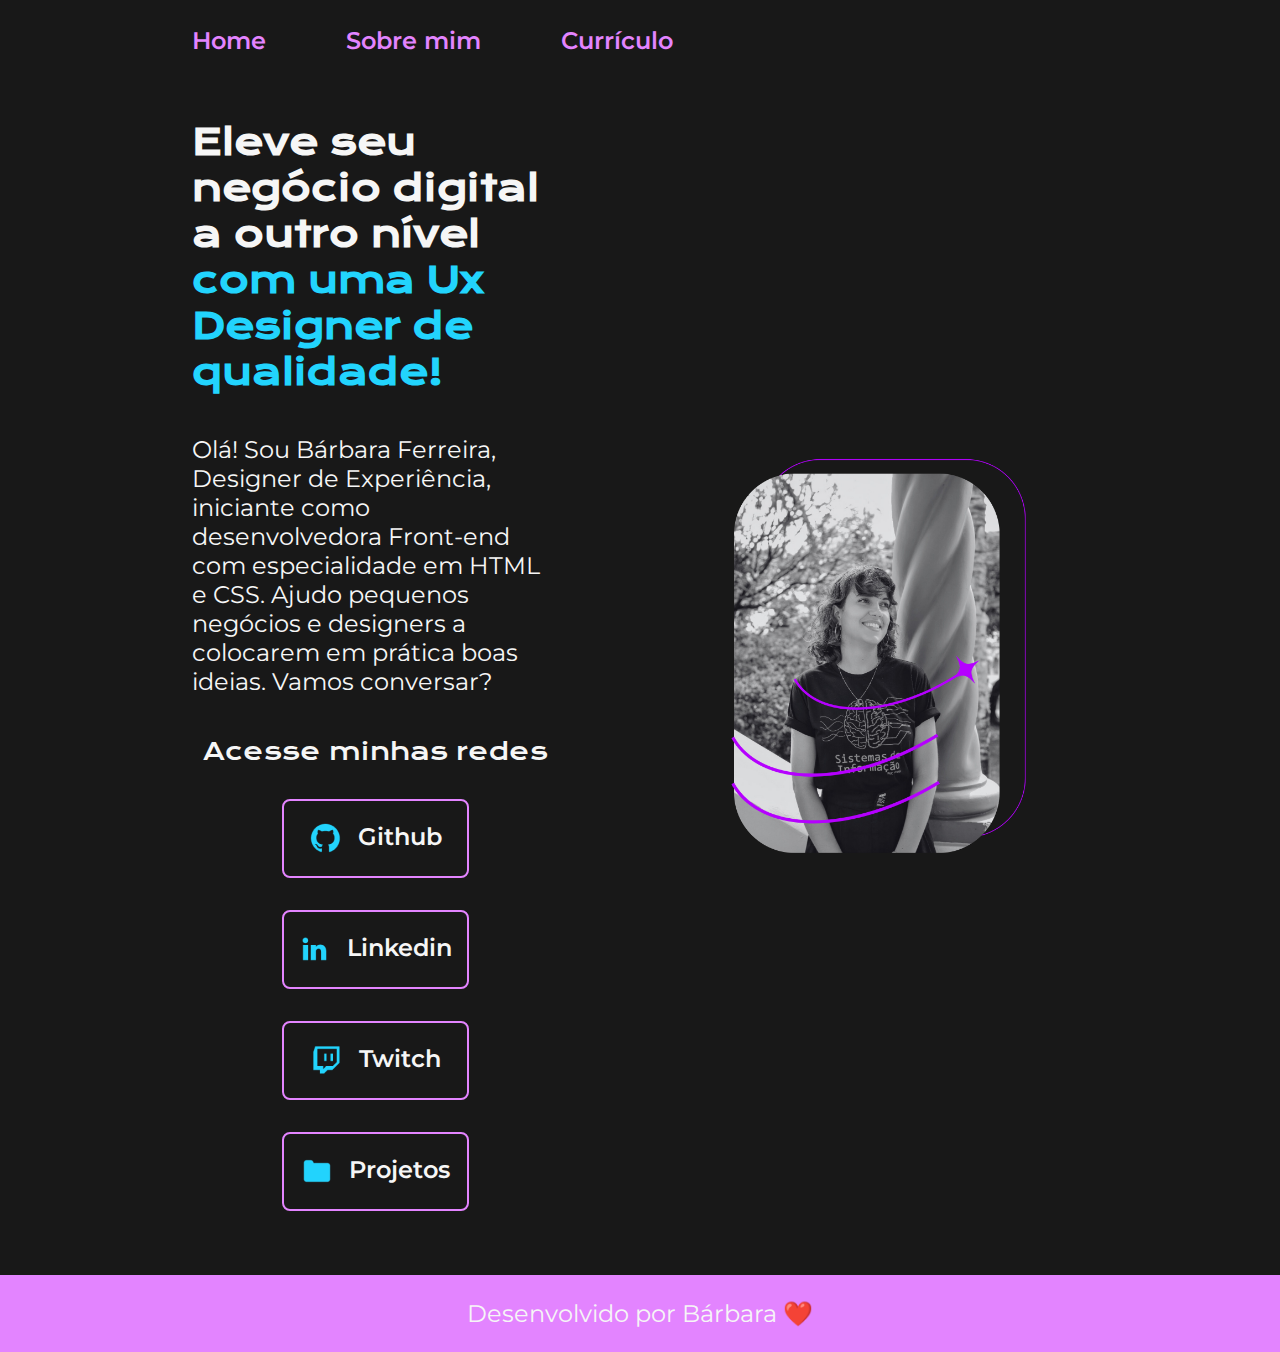
<file: index.html>
<!DOCTYPE html>
<html lang="pt-br">

<head>
    <meta charset="UTF-8">
    <meta name="viewport" content="width=device-width, initial-scale=1.0">
    <title>Portfolio</title>
    <link rel="stylesheet" href="./styles/style.css">
</head>

<body>
    <header class="cabecalho">
        <nav class="cabecalho__menu">
            <a class="cabecalho__menu__link" href="index.html">Home</a>
            <a class="cabecalho__menu__link" href="about.html">Sobre mim</a>
            <a class="cabecalho__menu__link" href="curriculum.html">Currículo</a>
        </nav>
    </header>
    <main class="apresentacao">
        <section class="apresentacao__conteudo">
            <h1 class="apresentacao__conteudo__titulo">Eleve seu negócio digital a outro nível <strong
                    class="titulo-destaque">com uma Ux Designer de
                    qualidade!</strong></h1>
            <p class="apresentacao__conteudo__texto">Olá! Sou Bárbara Ferreira, Designer de Experiência, iniciante como desenvolvedora Front-end com
                especialidade em HTML e CSS. Ajudo
                pequenos
                negócios e designers a colocarem em prática boas ideias. Vamos conversar?</p>
            <div class="apresentacao__links">
                <h2 class="apresentacao_links_subtitulo">Acesse minhas redes</h2>
                <a class="apresentacao__links__navegacao" href="https://github.com/BarbaraFe"> <img
                        src="./assets/github.png">
                    Github
                </a>
                <a class="apresentacao__links__navegacao" href="https://www.linkedin.com/in/barbara-ferreira-jesuino/">
                    <img src="./assets/linkedin.png">
                    Linkedin
                </a>
                <a class="apresentacao__links__navegacao" href="https://www.twitch.tv/baarbfe"> <img
                        src="./assets/twitch.png">
                    Twitch
                </a>
<a class="apresentacao__links__navegacao" href="https://www.notion.so/portfolio-barbara/Sobre-b39dc70a672c4f66af65b9e74e6d6672?pvs=4"> <img
                    src="./assets/portfolio.png">
                Projetos
            </a>
            </div>
        </section>
        <img class="apresentacao__imagem" src="./assets/imagem.png" alt="foto-barbara">
    </main>
    <footer class="rodape">
        <p>Desenvolvido por Bárbara ❤️</p>
    </footer>
</body>

</html>
</file>
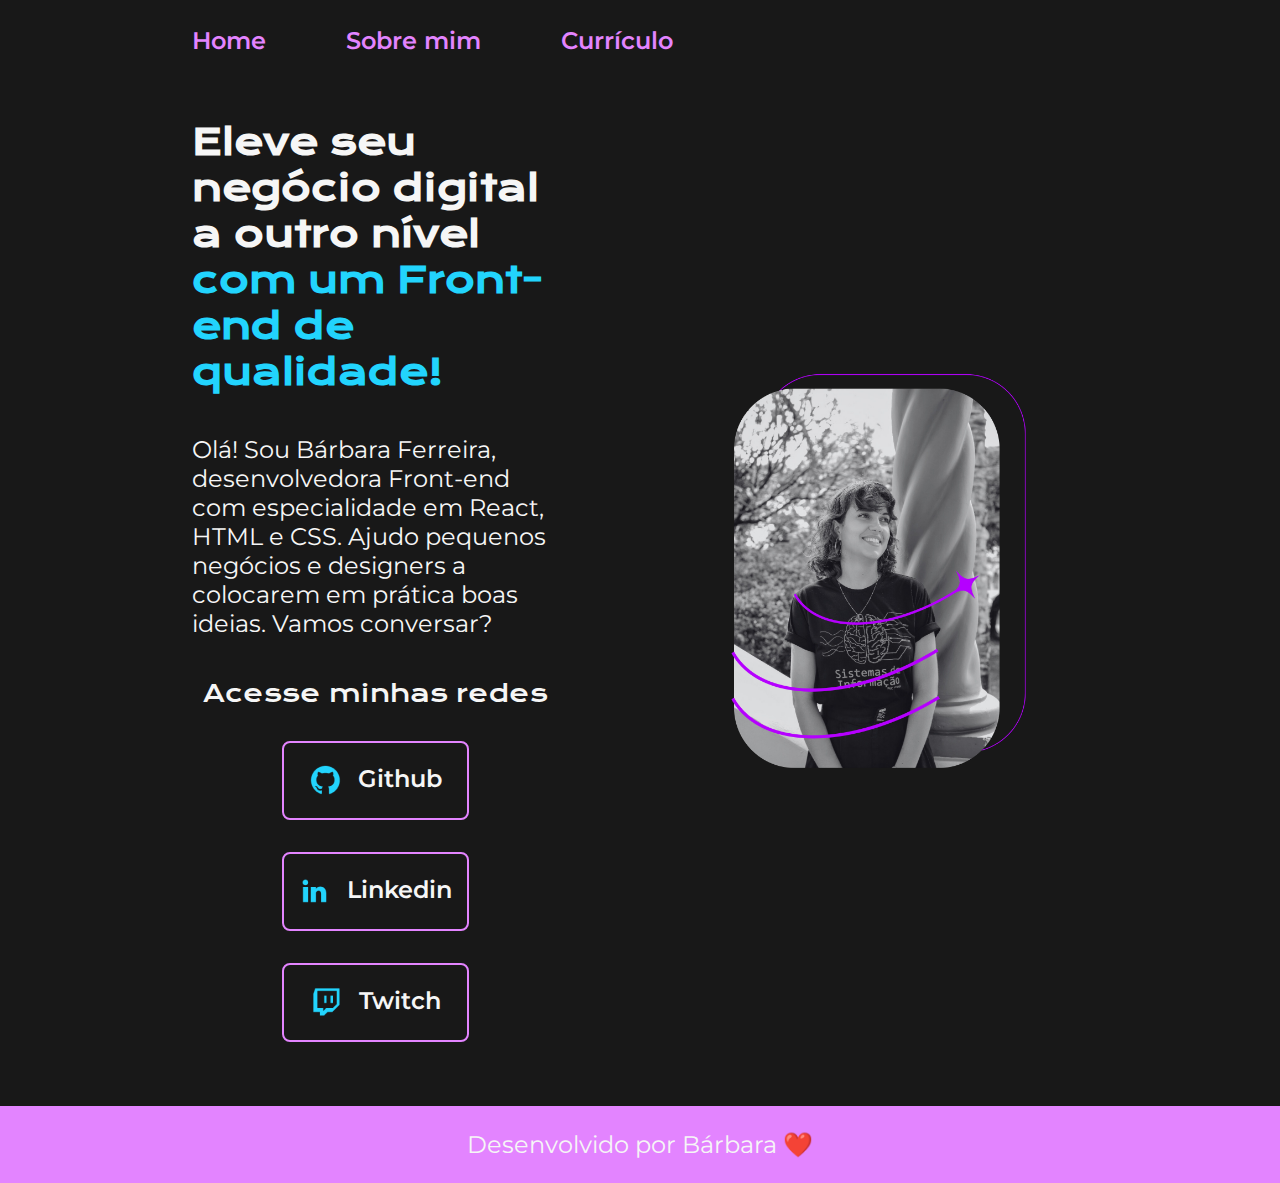
<file: Portifolio/index.html>
<!DOCTYPE html>
<html lang="pt-br">

<head>
    <meta charset="UTF-8">
    <meta name="viewport" content="width=device-width, initial-scale=1.0">
    <title>Portfolio</title>
    <link rel="stylesheet" href="./styles/style.css">
</head>

<body>
    <header class="cabecalho">
        <nav class="cabecalho__menu">
            <a class="cabecalho__menu__link" href="index.html">Home</a>
            <a class="cabecalho__menu__link" href="about.html">Sobre mim</a>
            <a class="cabecalho__menu__link" href="curriculum.html">Currículo</a>
        </nav>
    </header>
    <main class="apresentacao">
        <section class="apresentacao__conteudo">
            <h1 class="apresentacao__conteudo__titulo">Eleve seu negócio digital a outro nível <strong
                    class="titulo-destaque">com um Front-end de
                    qualidade!</strong></h1>
            <p class="apresentacao__conteudo__texto">Olá! Sou Bárbara Ferreira, desenvolvedora Front-end com
                especialidade em React, HTML e CSS. Ajudo
                pequenos
                negócios e designers a colocarem em prática boas ideias. Vamos conversar?</p>
            <div class="apresentacao__links">
                <h2 class="apresentacao_links_subtitulo">Acesse minhas redes</h2>
                <a class="apresentacao__links__navegacao" href="https://github.com/BarbaraFe"> <img
                        src="./assets/github.png">
                    Github
                </a>
                <a class="apresentacao__links__navegacao" href="https://www.linkedin.com/in/barbara-ferreira-jesuino/">
                    <img src="./assets/linkedin.png">
                    Linkedin
                </a>
                <a class="apresentacao__links__navegacao" href="https://www.twitch.tv/baarbfe"> <img
                        src="./assets/twitch.png">
                    Twitch
                </a>

            </div>
        </section>
        <img class="apresentacao__imagem" src="./assets/imagem.png" alt="foto-barbara">
    </main>
    <footer class="rodape">
        <p>Desenvolvido por Bárbara ❤️</p>
    </footer>
</body>

</html>
</file>
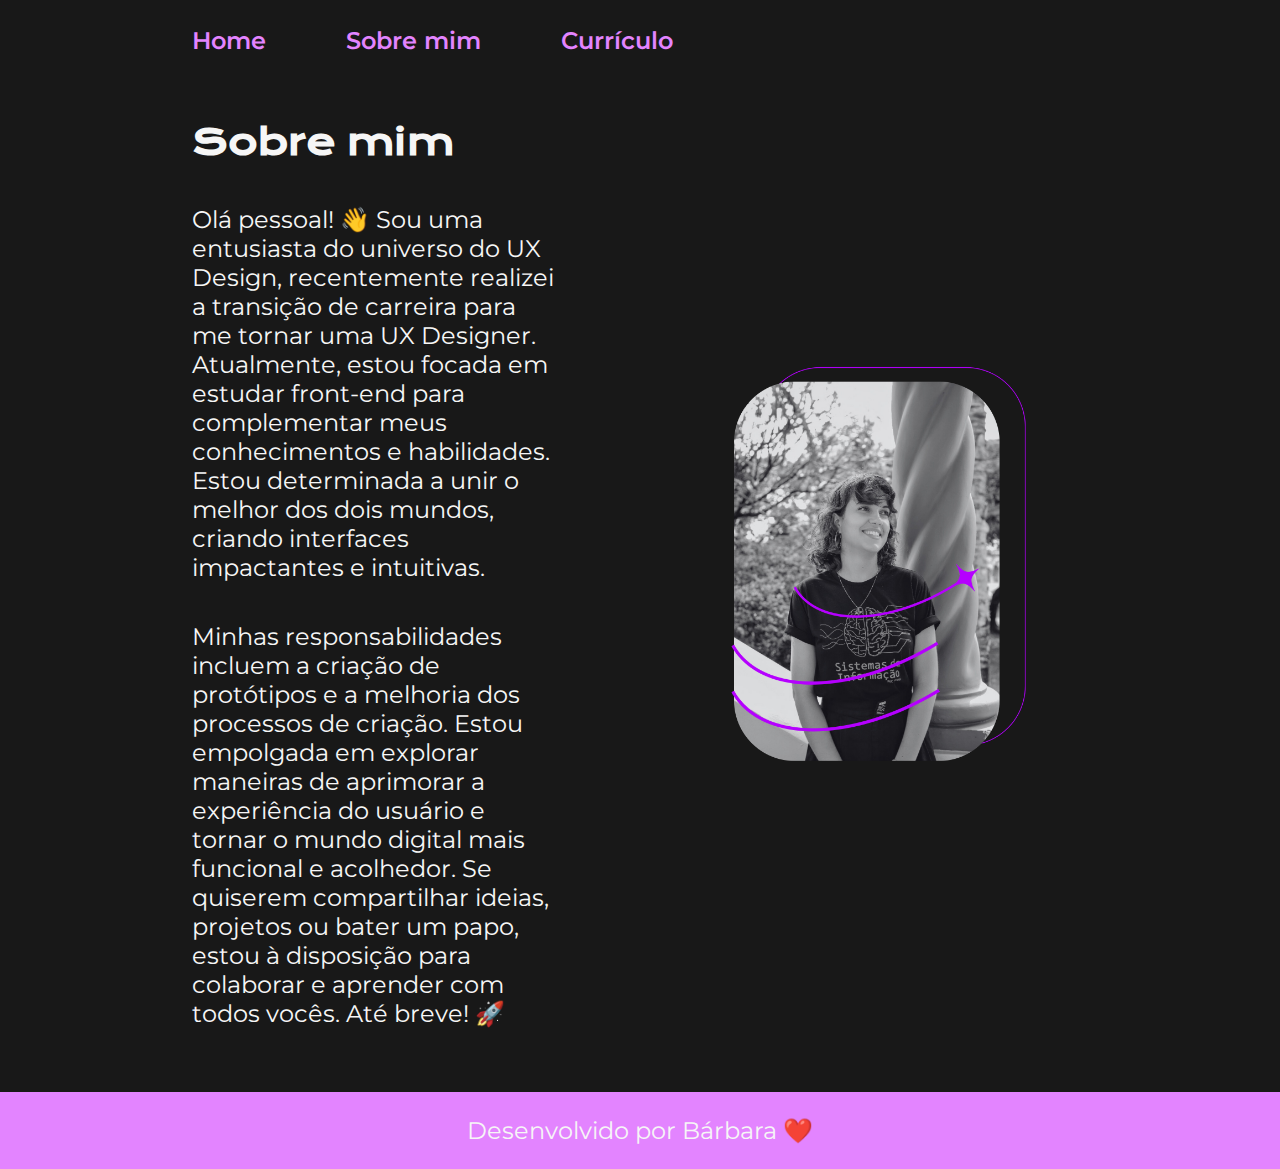
<file: about.html>
<!DOCTYPE html>
<html lang="pt-br">

<head>
    <meta charset="UTF-8">
    <meta name="viewport" content="width=device-width, initial-scale=1.0">
    <title>Sobre mim</title>
    <link rel="stylesheet" href="./styles/style.css">
</head>

<body>
    <header class="cabecalho">
        <nav class="cabecalho__menu">
            <a class="cabecalho__menu__link" href="index.html">Home</a>
            <a class="cabecalho__menu__link" href="about.html">Sobre mim</a>
            <a class="cabecalho__menu__link" href="curriculum.html">Currículo</a>
        </nav>
    </header>
    <main class="apresentacao">
        <section class="apresentacao__conteudo">
            <h1 class="apresentacao__conteudo__titulo">Sobre mim</h1>
            <p class="apresentacao__conteudo__texto">Olá pessoal! 👋 Sou uma entusiasta do universo do UX Design,
                recentemente realizei a transição de carreira para me tornar uma UX Designer. Atualmente, estou focada
                em estudar front-end para complementar meus conhecimentos e habilidades. Estou determinada a unir o
                melhor dos dois mundos, criando interfaces impactantes e intuitivas.</p>
            <p class="apresentacao__conteudo__texto">Minhas responsabilidades incluem a criação de protótipos e a
                melhoria dos processos de criação. Estou empolgada em explorar maneiras de aprimorar a experiência do
                usuário e tornar o mundo digital mais funcional e acolhedor. Se quiserem compartilhar ideias, projetos
                ou bater um papo, estou à disposição para colaborar e aprender com todos vocês. Até breve! 🚀</p>
        </section>
        <img class="apresentacao__imagem" src="./assets/imagem.png" alt="foto-barbara">
    </main>
    <footer class="rodape">
        <p>Desenvolvido por Bárbara ❤️</p>
    </footer>
</body>

</html>
</file>
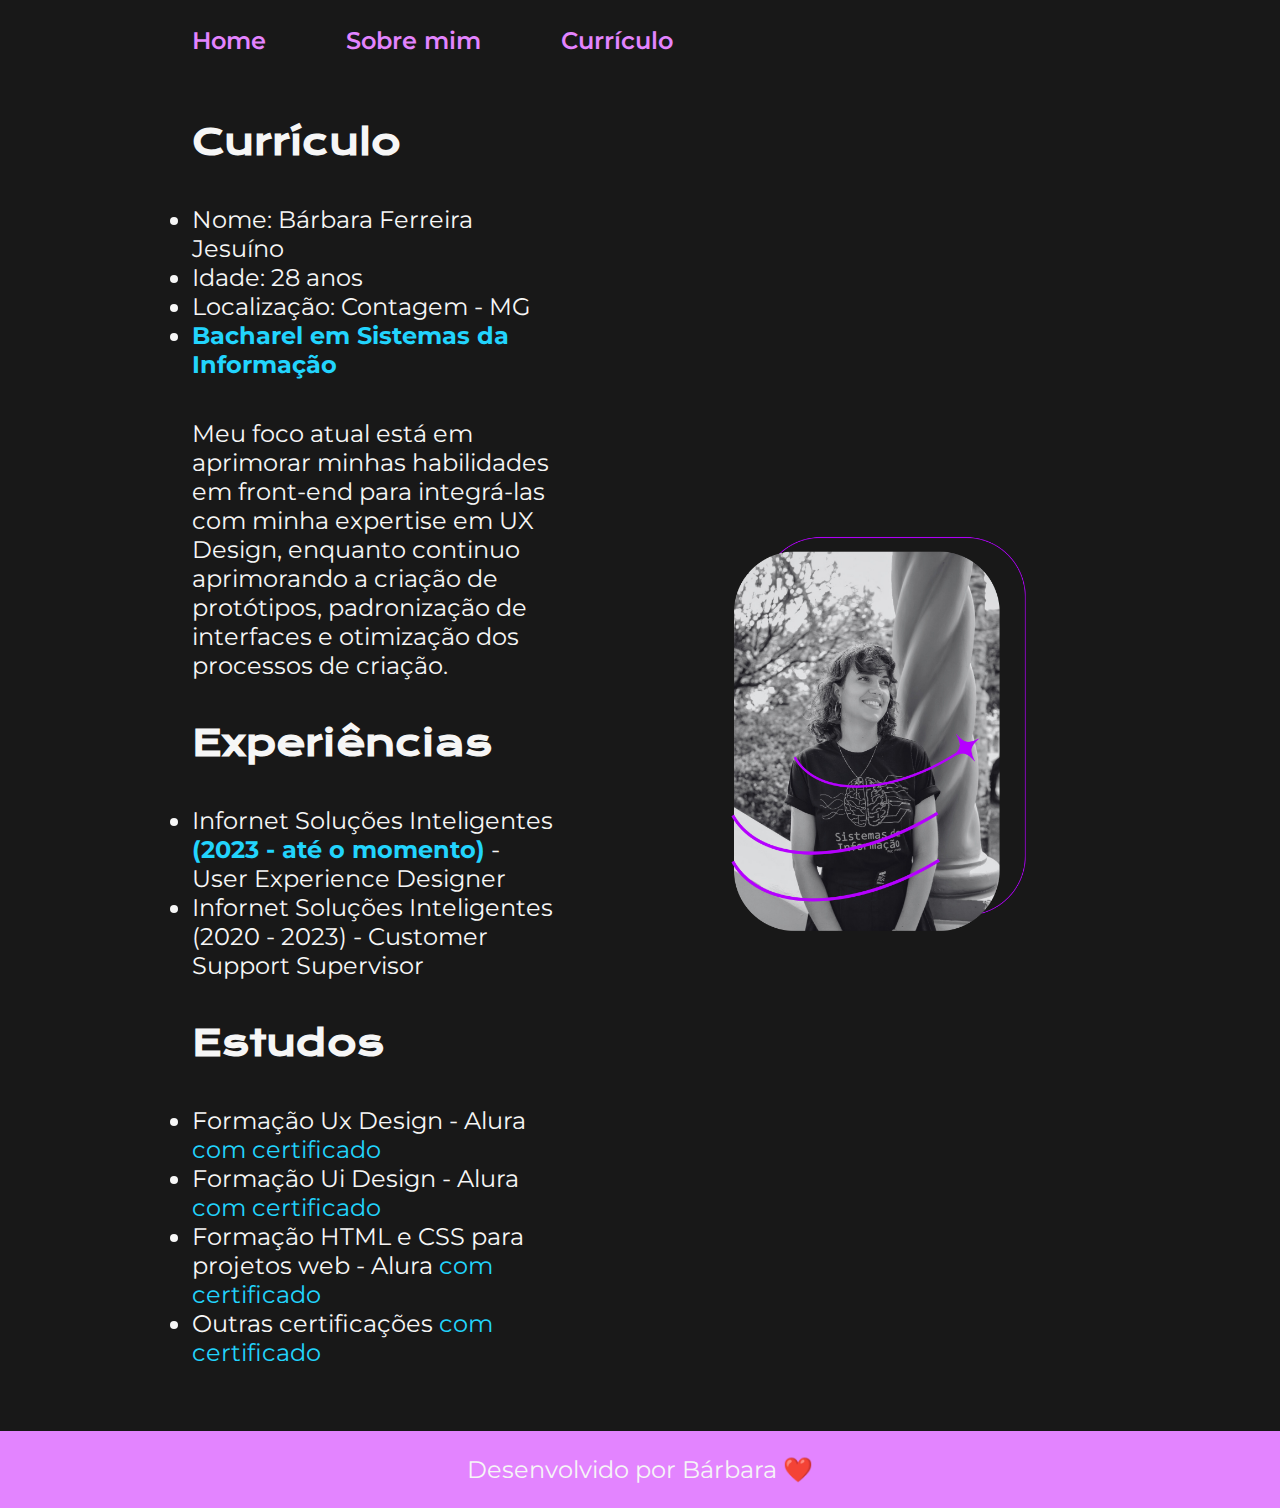
<file: curriculum.html>
<!DOCTYPE html>
<html lang="pt-br">

<head>
    <meta charset="UTF-8">
    <meta name="viewport" content="width=device-width, initial-scale=1.0">
    <title>Curriculo</title>
    <link rel="stylesheet" href="./styles/style.css">
</head>

<body>
    <header class="cabecalho">
        <nav class="cabecalho__menu">
            <a class="cabecalho__menu__link" href="index.html">Home</a>
            <a class="cabecalho__menu__link" href="about.html">Sobre mim</a>
            <a class="cabecalho__menu__link" href="curriculum.html">Currículo</a>
        </nav>
    </header>
    <main class="apresentacao">
        <section class="apresentacao__conteudo">
            <h1 class="apresentacao__conteudo__titulo">Currículo</h1>
            <ul class="apresentacao__conteudo__texto">
                <li> Nome: Bárbara Ferreira Jesuíno </li>
                <li> Idade: 28 anos </li>
                <li> Localização: Contagem - MG </li>
                <li> <strong class="titulo-destaque">Bacharel em Sistemas da Informação</strong> </li>
            </ul>
            <p class="apresentacao__conteudo__texto"> Meu foco atual está em aprimorar minhas habilidades em front-end
                para integrá-las com minha expertise em UX Design, enquanto continuo aprimorando a criação de
                protótipos, padronização de interfaces e otimização dos processos de criação.</p>
            <h2 class="apresentacao__conteudo__titulo">Experiências</h2>
            <ul class="apresentacao__conteudo__texto">
                <li> Infornet Soluções Inteligentes <strong class="titulo-destaque">(2023 - até o momento)</strong> -
                    User Experience Designer </li>
                <li> Infornet Soluções Inteligentes (2020 - 2023) - Customer Support Supervisor </li>
            </ul>
            <h2 class="apresentacao__conteudo__titulo">Estudos</h2>
            <div class="apresentacao__conteudo__texto">
                <ul class="apresentacao__conteudo__texto">
                    <li>Formação Ux Design - Alura <a
                            href="https://cursos.alura.com.br/degree/certificate/aaa2be9f-1342-4f26-9951-a1f7d79b45a7">com
                            certificado</a> </li>
                    <li>Formação Ui Design - Alura <a href="linkdocertificado">com certificado</a></li>
                    <li>Formação HTML e CSS para projetos web - Alura <a href="linkdocertificado">com certificado</a>
                    </li>
                    <li>Outras certificações <a
                            href="https://www.linkedin.com/in/barbara-ferreira-jesuino/details/certifications/">com
                            certificado</a></li>
                </ul>
            </div>
        </section>
        <img class="apresentacao__imagem" src="./assets/imagem.png" alt="foto-barbara">
    </main>
    <footer class="rodape">
        <p>Desenvolvido por Bárbara ❤️</p>
    </footer>
</body>

</html>
</file>
<file: styles/style.css>
/*Importação de fonte pelo Google fonts*/
@import url('https://fonts.googleapis.com/css2?family=Krona+One&family=Montserrat:wght@400;600&display=swap');

:root {
    /*varíavel para ser utilizada em todo documento*/
    --cor-primaria: #181818;
    --cor-secundaria: #F6F6F6;
    --cor-terciaria: #E384FF;
    --cor-hover: #272727;

    --fonte-primaria: 'Krona One', sans-serif;
    --fonte-secundaria: 'Montserrat', sans-serif;
}

* {
    margin: 0;
    padding: 0;
}

body {
    /* height: 100vh; */
    box-sizing: border-box;
    background-color: var(--cor-primaria);
    color: var(--cor-secundaria);
}

.cabecalho {
    padding: 2% 0% 0% 15%;
}

.cabecalho__menu {
    display: flex;
    gap: 80px;
}

.cabecalho__menu__link {
    font-family: var(--fonte-secundaria);
    font-size: 1.5rem;
    font-weight: 600;
    color: var(--cor-terciaria);
    /*Usando a variável criada*/
    text-decoration: none;
}

.apresentacao {
    padding: 5% 15%;
    /*Laterais são o segundo valor*/
    display: flex;
    align-items: center;
    justify-content: space-between;
    /*espaço entre: itens distribuídos uniformemente; a primeira linha está no início do contêiner enquanto a última está no final*/
    gap: 82px;
}

.apresentacao__conteudo {
    width: 50%;
    /*largura*/
    display: flex;
    /*Para ativar o flexbox*/
    flex-direction: column;
    /*Para deixar o flex direcionando por coluna*/
    gap: 40px;
    /*A propriedade gap não é exclusiva do Flexbox, porém é utilizada quase sempre em conjunto com ele. Ela especifica no CSS o tamanho dos espaços entre linhas e colunas em layouts de grid, flex e multi-column*/
}

.apresentacao__conteudo__titulo {
    font-size: 2.25rem;
    /*tamanho da fonte*/
    font-family: var(--fonte-primaria);
}

.titulo-destaque {
    color: #22D4FD;
}

.apresentacao__conteudo__texto {
    font-size: 1.5rem;
    font-family: var(--fonte-secundaria);
}

.apresentacao__links {
    display: flex;
    /* coloca os quadrados lado a lado */
    flex-direction: column;
    justify-content: space-between;
    align-items: center;
    gap: 32px
        /* adiciona espaços iguais entre cada quadrado */
}

.apresentacao_links_subtitulo {
    font-family: var(--fonte-primaria);
    font-weight: 400;
    /*Peso da fonte*/
    font-size: 1.5rem;
}

.apresentacao__links__navegacao {
    /* background-color: #22D4FD; */
    display: flex;
    justify-content: center;
    gap: 16px;
    border: 2px solid var(--cor-terciaria);
    width: 50%;
    text-align: center;
    /*alinha apenas o texto*/
    border-radius: 8px;
    /*o raio de arredondamento da borda*/
    font-size: 1.5rem;
    font-weight: 600;
    padding: 21.5px 0px;
    /*primeiro valor do padding vertical e o segundo horizontal*/
    text-decoration: none;
    color: var(--cor-secundaria);
    font-family: var(--fonte-secundaria);
}

.apresentacao__links__link:hover {
    background-color: var(--cor-hover);
}

.apresentacao__imagem {
    width: 50%;
}

.rodape {
    padding: 24px;
    color: var(--cor-secundaria);
    background-color: var(--cor-terciaria);
    text-align: center;
    font-family: var(--fonte-secundaria);
    font-size: 1.5rem;
    font-weight: 400;
}

.apresentacao__conteudo__texto a {
    text-decoration: none;
    color: #22D4FD;
}

/*É utilizado para mudar a estilização da página de acordo com os tamanhos, que chamados de breakpoints*/
@media (max-width: 1200px) {
    .cabecalho {
        padding: 10%;
    }
    .cabecalho__menu {
       justify-content: center;
    }
    .apresentacao {
        flex-direction: column-reverse;
        padding: 5%;
    }
    .apresentacao__conteudo {
        width: auto;
    }
}
</file>
<file: Portifolio/styles/style.css>
/*Importação de fonte pelo Google fonts*/
@import url('https://fonts.googleapis.com/css2?family=Krona+One&family=Montserrat:wght@400;600&display=swap');

:root {
    /*varíavel para ser utilizada em todo documento*/
    --cor-primaria: #181818;
    --cor-secundaria: #F6F6F6;
    --cor-terciaria: #E384FF;
    --cor-hover: #272727;

    --fonte-primaria: 'Krona One', sans-serif;
    --fonte-secundaria: 'Montserrat', sans-serif;
}

* {
    margin: 0;
    padding: 0;
}

body {
    /* height: 100vh; */
    box-sizing: border-box;
    background-color: var(--cor-primaria);
    color: var(--cor-secundaria);
}

.cabecalho {
    padding: 2% 0% 0% 15%;
}

.cabecalho__menu {
    display: flex;
    gap: 80px;
}

.cabecalho__menu__link {
    font-family: var(--fonte-secundaria);
    font-size: 1.5rem;
    font-weight: 600;
    color: var(--cor-terciaria);
    /*Usando a variável criada*/
    text-decoration: none;
}

.apresentacao {
    padding: 5% 15%;
    /*Laterais são o segundo valor*/
    display: flex;
    align-items: center;
    justify-content: space-between;
    /*espaço entre: itens distribuídos uniformemente; a primeira linha está no início do contêiner enquanto a última está no final*/
    gap: 82px;
}

.apresentacao__conteudo {
    width: 50%;
    /*largura*/
    display: flex;
    /*Para ativar o flexbox*/
    flex-direction: column;
    /*Para deixar o flex direcionando por coluna*/
    gap: 40px;
    /*A propriedade gap não é exclusiva do Flexbox, porém é utilizada quase sempre em conjunto com ele. Ela especifica no CSS o tamanho dos espaços entre linhas e colunas em layouts de grid, flex e multi-column*/
}

.apresentacao__conteudo__titulo {
    font-size: 2.25rem;
    /*tamanho da fonte*/
    font-family: var(--fonte-primaria);
}

.titulo-destaque {
    color: #22D4FD;
}

.apresentacao__conteudo__texto {
    font-size: 1.5rem;
    font-family: var(--fonte-secundaria);
}

.apresentacao__links {
    display: flex;
    /* coloca os quadrados lado a lado */
    flex-direction: column;
    justify-content: space-between;
    align-items: center;
    gap: 32px
        /* adiciona espaços iguais entre cada quadrado */
}

.apresentacao_links_subtitulo {
    font-family: var(--fonte-primaria);
    font-weight: 400;
    /*Peso da fonte*/
    font-size: 1.5rem;
}

.apresentacao__links__navegacao {
    /* background-color: #22D4FD; */
    display: flex;
    justify-content: center;
    gap: 16px;
    border: 2px solid var(--cor-terciaria);
    width: 50%;
    text-align: center;
    /*alinha apenas o texto*/
    border-radius: 8px;
    /*o raio de arredondamento da borda*/
    font-size: 1.5rem;
    font-weight: 600;
    padding: 21.5px 0px;
    /*primeiro valor do padding vertical e o segundo horizontal*/
    text-decoration: none;
    color: var(--cor-secundaria);
    font-family: var(--fonte-secundaria);
}

.apresentacao__links__link:hover {
    background-color: var(--cor-hover);
}

.apresentacao__imagem {
    width: 50%;
}

.rodape {
    padding: 24px;
    color: var(--cor-secundaria);
    background-color: var(--cor-terciaria);
    text-align: center;
    font-family: var(--fonte-secundaria);
    font-size: 1.5rem;
    font-weight: 400;
}

.apresentacao__conteudo__texto a {
    text-decoration: none;
    color: #22D4FD;
}

/*É utilizado para mudar a estilização da página de acordo com os tamanhos, que chamados de breakpoints*/
@media (max-width: 1200px) {
    .cabecalho {
        padding: 10%;
    }
    .cabecalho__menu {
       justify-content: center;
    }
    .apresentacao {
        flex-direction: column-reverse;
        padding: 5%;
    }
    .apresentacao__conteudo {
        width: auto;
    }
}
</file>
